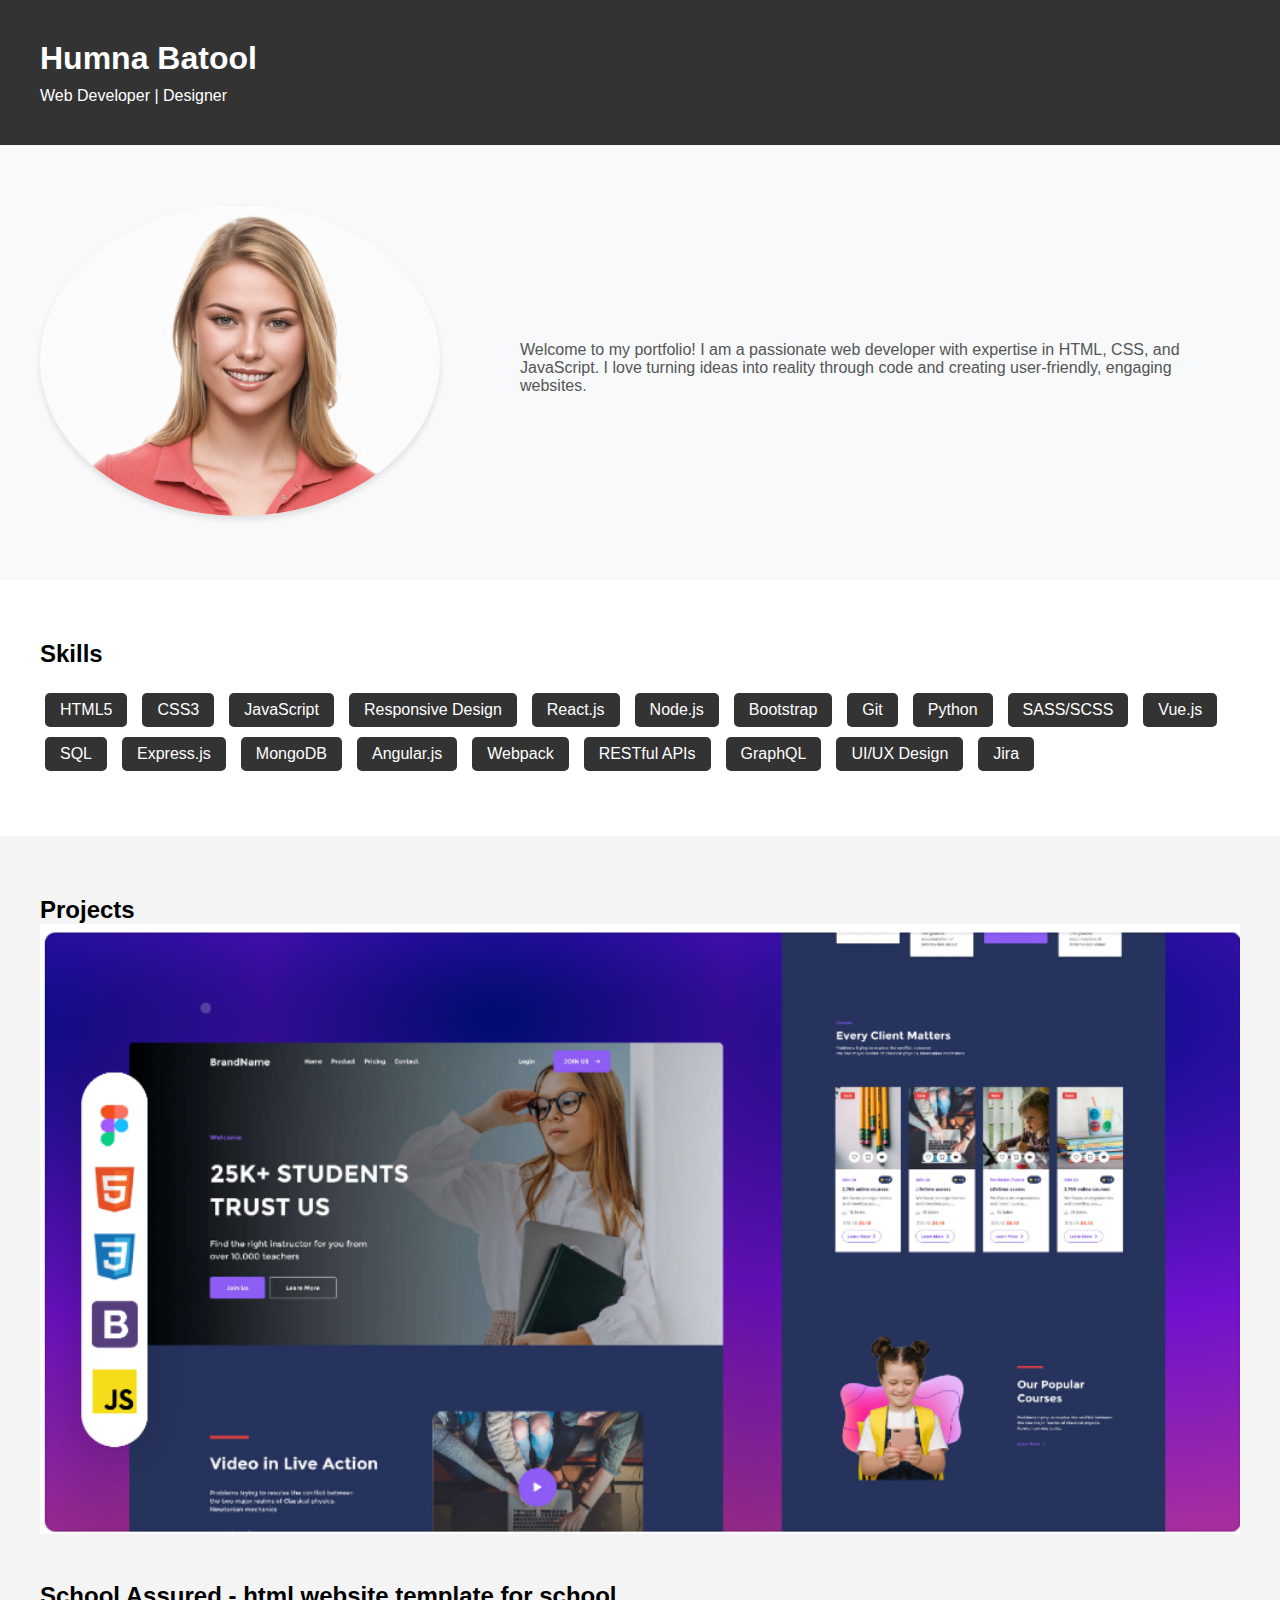
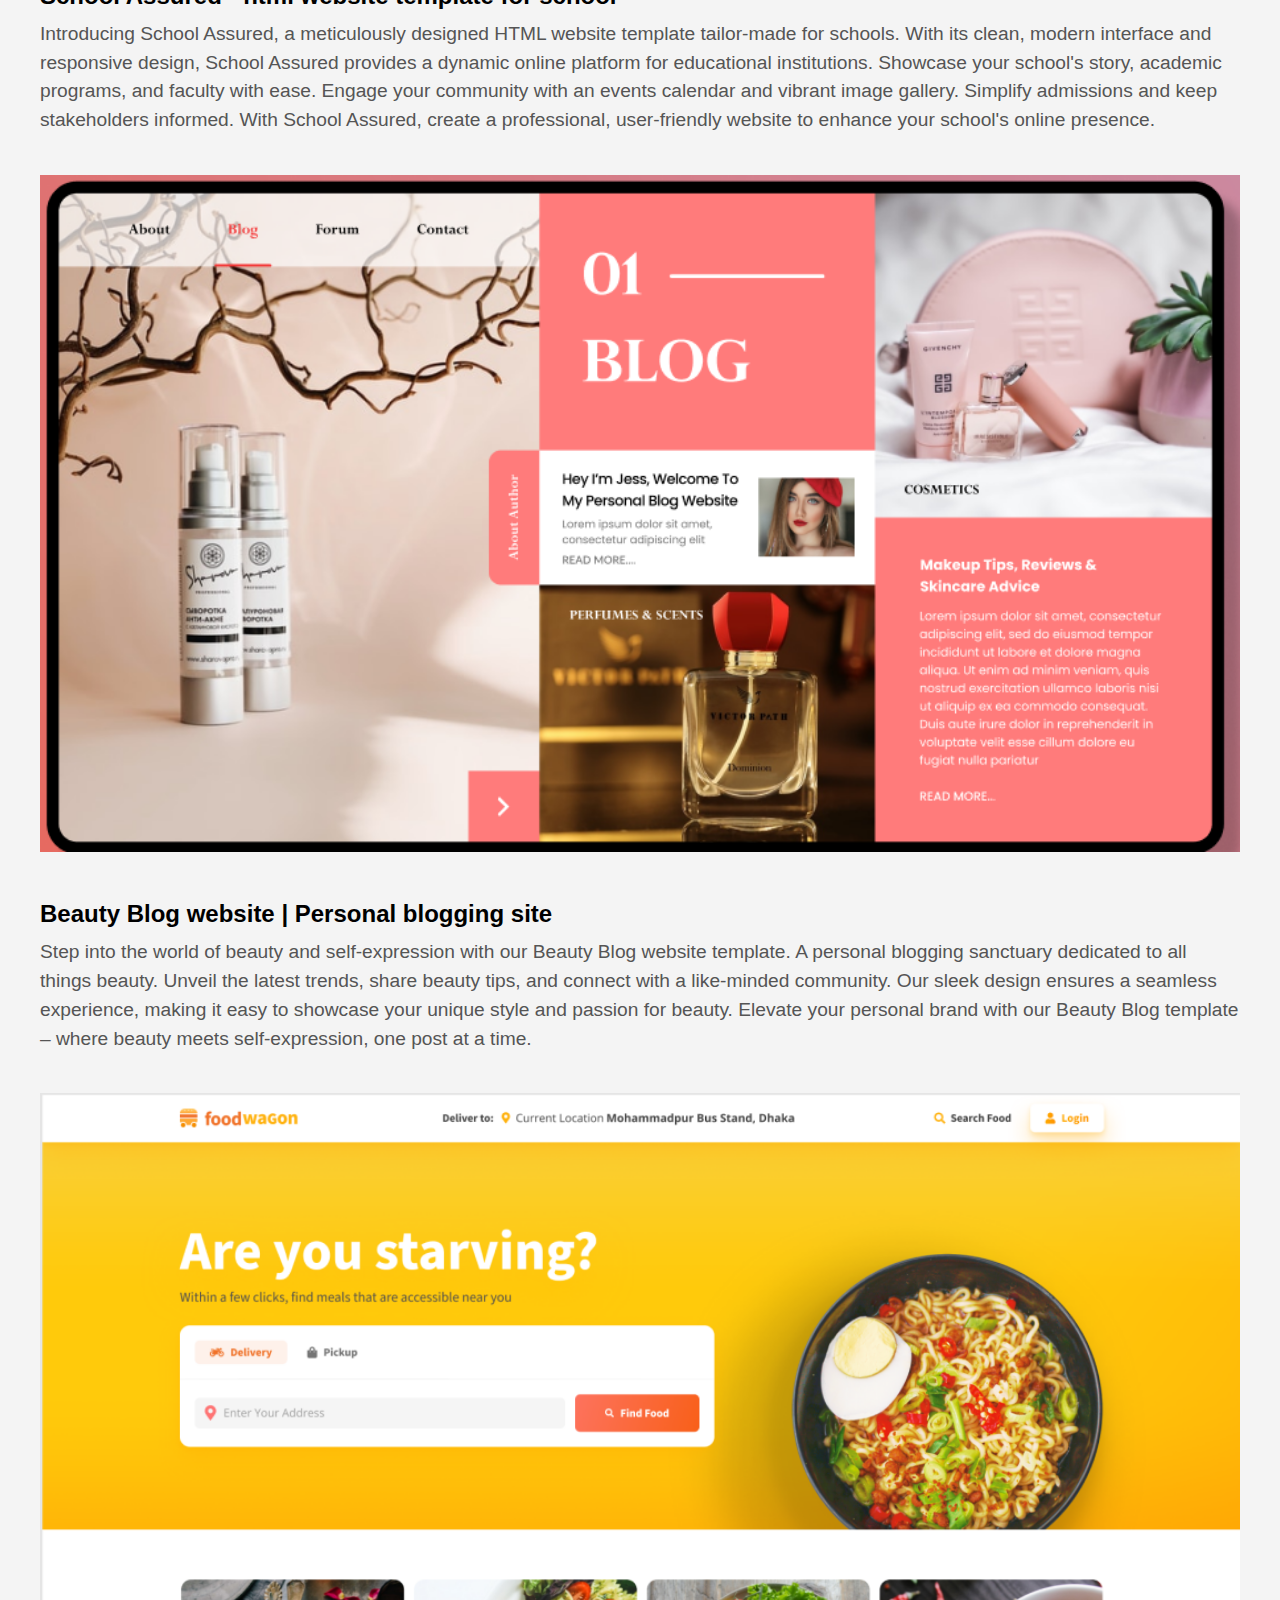
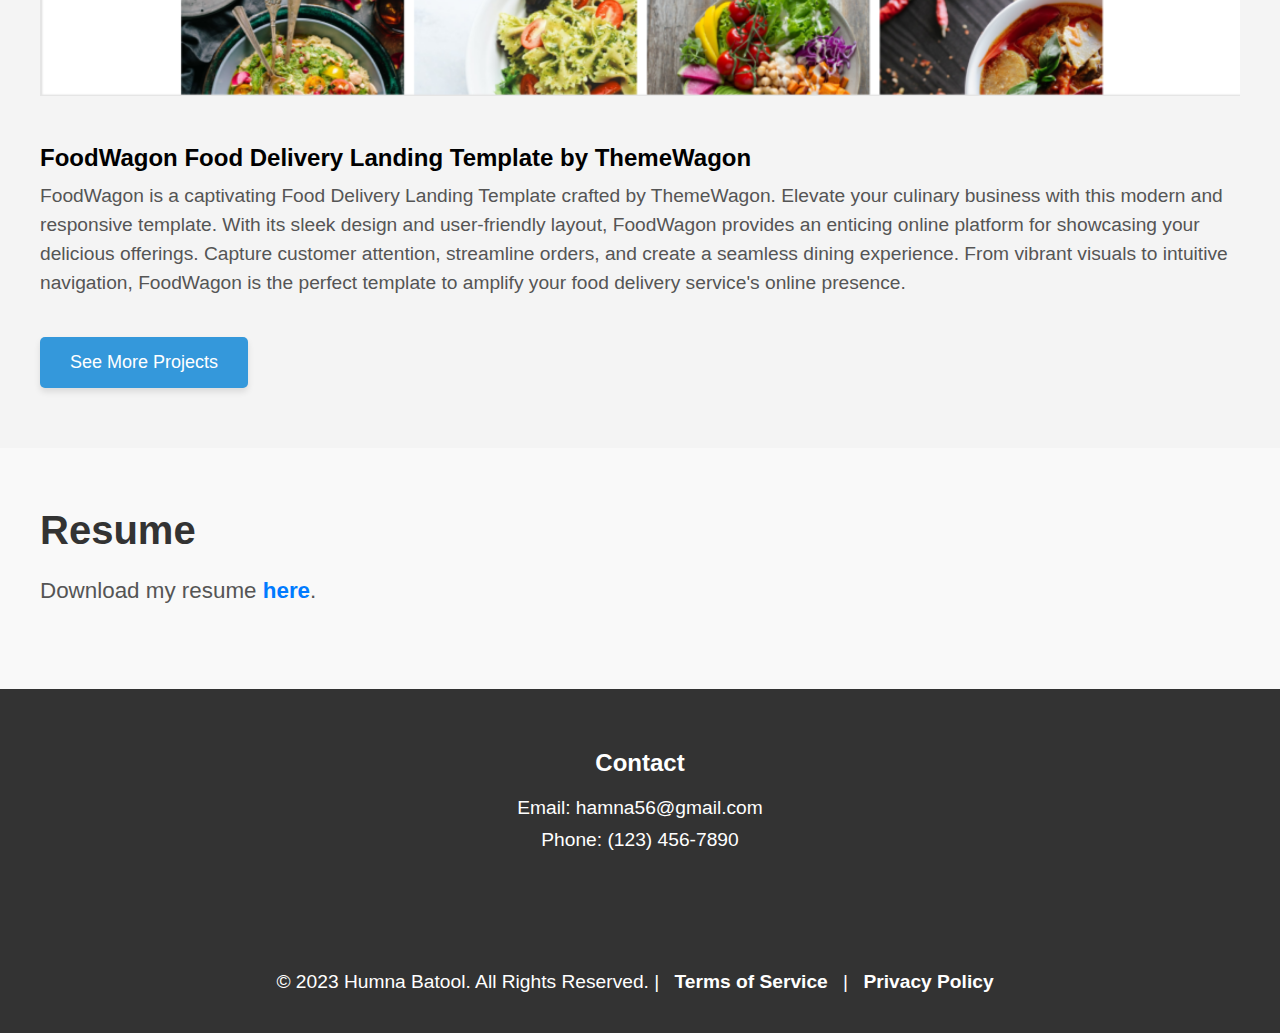
<file: LEVEL1/TASK1/index.html>
<!DOCTYPE html>
<html lang="en">
  <head>
    <meta charset="UTF-8" />
    <meta name="viewport" content="width=device-width, initial-scale=1.0" />
    <title>Your Name - Portfolio</title>
    <link rel="stylesheet" href="style.css" />
  </head>
  <body>
    <!-- Header Section -->
    <header>
      <div class="container">
        <h1>Humna Batool</h1>
        <p>Web Developer | Designer</p>
      </div>
    </header>

    <!-- Inside the about section -->
    <section id="about">
      <div class="container">
        <div class="about-content">
          <div class="profile">
            <img src="images/profile.png" alt="Your Name" />
          </div>
          <div class="bio">
            <p>
              Welcome to my portfolio! I am a passionate web developer with
              expertise in HTML, CSS, and JavaScript. I love turning ideas into
              reality through code and creating user-friendly, engaging
              websites.
            </p>
          </div>
        </div>
      </div>
    </section>

    <!-- Skills Section -->
    <section id="skills">
      <div class="container">
        <h2>Skills</h2>
        <ul class="skills-list">
          <li>HTML5</li>
          <li>CSS3</li>
          <li>JavaScript</li>
          <li>Responsive Design</li>
          <li>React.js</li>
          <li>Node.js</li>
          <li>Bootstrap</li>
          <li>Git</li>
          <li>Python</li>
          <li>SASS/SCSS</li>
          <li>Vue.js</li>
          <li>SQL</li>
          <li>Express.js</li>
          <li>MongoDB</li>
          <li>Angular.js</li>
          <li>Webpack</li>
          <li>RESTful APIs</li>
          <li>GraphQL</li>
          <li>UI/UX Design</li>
          <li>Jira</li>
        </ul>
      </div>
    </section>

    <!-- Projects Section -->
    <section id="projects">
      <div class="container">
        <h2>Projects</h2>

        <!-- Example Project 1 -->
        <div class="project">
          <img src="images/P1.png" alt="Project 1" />
          <h3>School Assured - html website template for school</h3>
          <p>
            Introducing School Assured, a meticulously designed HTML website
            template tailor-made for schools. With its clean, modern interface
            and responsive design, School Assured provides a dynamic online
            platform for educational institutions. Showcase your school's story,
            academic programs, and faculty with ease. Engage your community with
            an events calendar and vibrant image gallery. Simplify admissions
            and keep stakeholders informed. With School Assured, create a
            professional, user-friendly website to enhance your school's online
            presence.
          </p>
        </div>

        <!-- Example Project 2 -->
        <div class="project">
          <img src="images/P2.png" alt="Project 2" />
          <h3>Beauty Blog website | Personal blogging site</h3>
          <p>
            Step into the world of beauty and self-expression with our Beauty
            Blog website template. A personal blogging sanctuary dedicated to
            all things beauty. Unveil the latest trends, share beauty tips, and
            connect with a like-minded community. Our sleek design ensures a
            seamless experience, making it easy to showcase your unique style
            and passion for beauty. Elevate your personal brand with our Beauty
            Blog template – where beauty meets self-expression, one post at a
            time.
          </p>
        </div>

        <!-- Example Project 2 -->
        <div class="project">
          <img src="images/P3.png" alt="Project 3" />
          <h3>FoodWagon Food Delivery Landing Template by ThemeWagon</h3>
          <p>
            FoodWagon is a captivating Food Delivery Landing Template crafted by
            ThemeWagon. Elevate your culinary business with this modern and
            responsive template. With its sleek design and user-friendly layout,
            FoodWagon provides an enticing online platform for showcasing your
            delicious offerings. Capture customer attention, streamline orders,
            and create a seamless dining experience. From vibrant visuals to
            intuitive navigation, FoodWagon is the perfect template to amplify
            your food delivery service's online presence.
          </p>
        </div>
        <div class="see-more">
          <button>See More Projects</button>
        </div>
      </div>
    </section>

    <!-- Resume Section -->
    <section id="resume">
      <div class="container">
        <h2>Resume</h2>
        <p>
          Download my resume
          <a
            href="Humna_Batool_Resume.pdf"
            target="_blank"
            rel="noopener noreferrer"
            >here</a
          >.
        </p>
      </div>
    </section>

    <!-- Contact Section -->
    <section id="contact">
      <div class="container">
        <h2>Contact</h2>
        <p>Email: hamna56@gmail.com</p>
        <p>Phone: (123) 456-7890</p>
      </div>
    </section>

    <!-- Footer -->
    <footer>
      <div class="container">
        <p>
          &copy; 2023 Humna Batool. All Rights Reserved. |
          <a
            href="https://example.com/terms"
            target="_blank"
            rel="noopener noreferrer"
            >Terms of Service</a
          >
          |
          <a
            href="https://example.com/privacy"
            target="_blank"
            rel="noopener noreferrer"
            >Privacy Policy</a
          >
        </p>
      </div>
    </footer>
  </body>
</html>
</file>
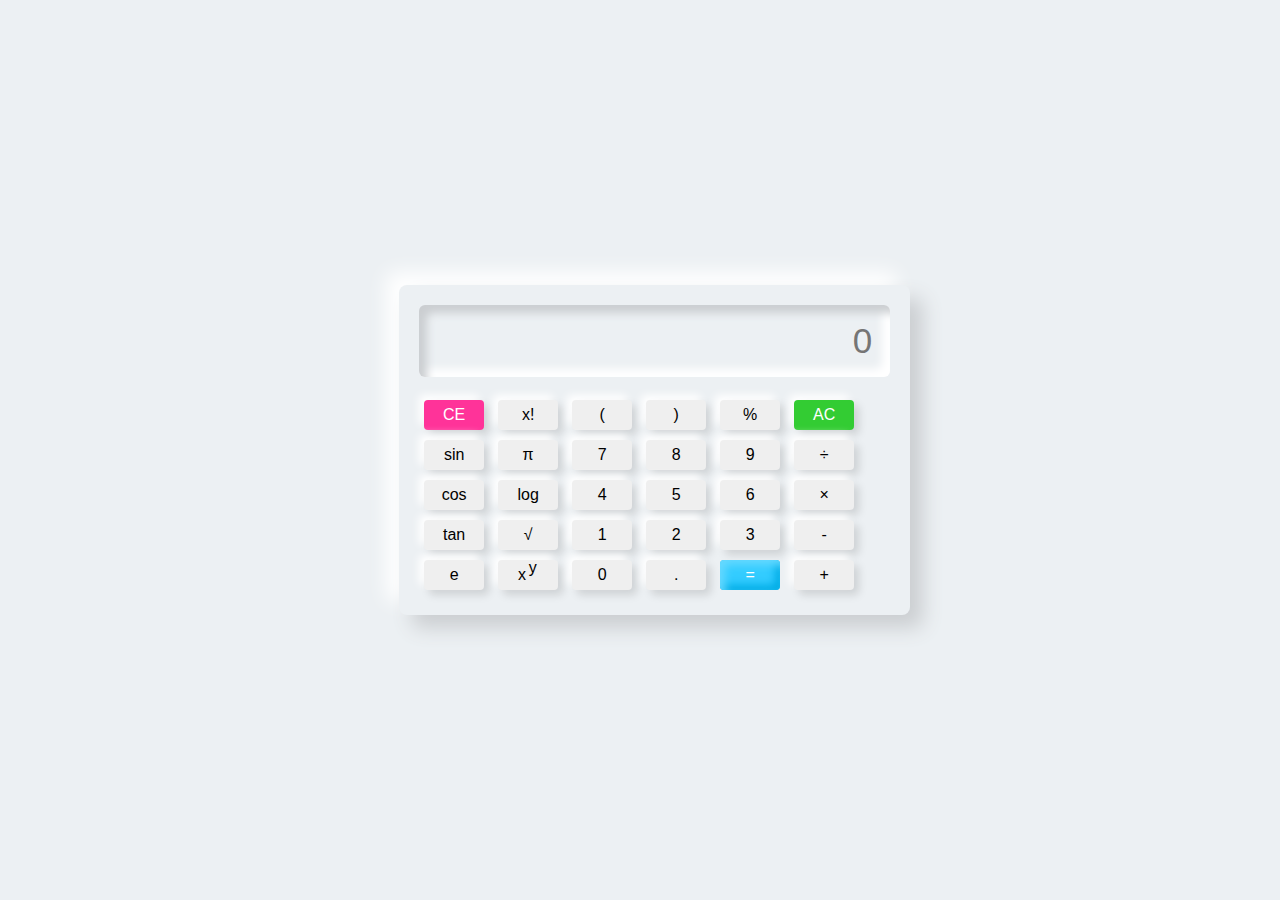
<file: LEVEL1/TASK3/index.html>
<!DOCTYPE html>
<html lang="en">

<head>
    <meta charset="UTF-8">
    <meta name="viewport" content="width=device-width, initial-scale=1.0">
    <link rel="stylesheet" type="text/css"
        href="https://stackpath.bootstrapcdn.com/font-awesome/4.7.0/css/font-awesome.min.css">
        <link rel="stylesheet" href="style.css">
        <title>Humna's Calculator</title> 
</head>

<body>

    <div class="container">
        <div class="display">
            <input id="screen" type="text" placeholder="0">
        </div>

        <div class="btns">
            <div class="row">
                <button id="ce" onclick="backspc()">CE</button>
                <button onclick="fact()">x!</button>
                <button class="btn">(</button>
                <button class="btn">)</button>
                <button class="btn">%</button>
                <button id="ac" onclick="screen.value=''">AC</button>
            </div>

            <div class="row">
                <button onclick="sin()">sin</button>
                <button onclick="pi()">π</button>
                <button class="btn">7</button>
                <button class="btn">8</button>
                <button class="btn">9</button>
                <button class="btn">÷</button>
            </div>

            <div class="row">
                <button onclick="cos()">cos</button>
                <button onclick="log()">log</button>
                <button class="btn">4</button>
                <button class="btn">5</button>
                <button class="btn">6</button>
                <button class="btn">×</button>
            </div>

            <div class="row">
                <button onclick="tan()">tan</button>
                <button onclick="sqrt()">√</button>
                <button class="btn">1</button>
                <button class="btn">2</button>
                <button class="btn">3</button>
                <button class="btn">-</button>
            </div>

            <div class="row">
                <button onclick="e()">e</button>
                <button onclick="pow()">x <span style="position: relative; bottom: .4em; right: .1em;">y</span>
                </button>
                <button class="btn">0</button>
                <button class="btn">.</button>
                <button id="eval" onclick="screen.value=eval(screen.value)">=</button>
                <button class="btn">+</button>
            </div>
        </div>
    </div>
    <script src="script.js"></script>
</body>

</html>
</file>
<file: LEVEL1/TASK1/style.css>
body, h1, h2, p, ul {
    margin: 0;
    padding: 0;
}

body {
    font-family: 'Arial', sans-serif;
}

/* Container for centralizing content */
.container {
    max-width: 1200px;
    margin: 0 auto;
    padding: 20px;
}


/* Header Section */
header {
    background-color: #333;
    color: #fff;
    padding: 20px 0;
  }
  
  .container h1 {
    margin: 0;
  }
  
  .container p {
    margin: 10px 0 0;
  }

/* About Section */
#about {
    background-color: #f8f9fa;
    padding: 40px 0;
}
  
.about-content {
    display: flex;
    justify-content: space-between;
    align-items: center;
}

.profile img {
    max-width: 400px; 
    border-radius: 50%;
    box-shadow: 0px 4px 6px rgba(0, 0, 0, 0.1);
}

.bio {
    max-width: 60%;
    margin-left: 20px;
    color: #555; /* Match the text color in the Projects section */
}

/* Responsive adjustments */
@media (max-width: 768px) {
    .about-content {
        flex-direction: column;
        text-align: center;
    }

    .profile img {
        max-width: 100%;
        margin-bottom: 20px;
    }

    .bio {
        max-width: 100%;
    }
}

  

/* Skills Section Styles */
#skills {
    padding: 40px 0;
}

#skills h2 {
    font-size: 1.5em;
    margin-bottom: 20px;
}

#skills ul {
    list-style: none;
}

#skills li {
    display: inline-block;
    margin-right: 10px;
    background-color: #333;
    color: #fff;
    padding: 8px 15px;
    border-radius: 5px;
}

/* Add this to your style.css file */
.skills-list {
    list-style: none;
    padding: 0;
    display: flex;
    flex-wrap: wrap;
  }
  
  .skills-list li {
    margin: 5px;
    background-color: #333;
    color: #fff;
    padding: 8px 15px;
    border-radius: 5px;
  }


/* Projects Section Styles */
#projects {
    background-color: #f4f4f4;
    padding: 40px 0;
}

.project {
    margin-bottom: 40px;
}

.project img {
    width: 100%; /* Make the images take up the full width of the container */
    height: auto;
    margin-bottom: 20px;
}

.project h3 {
    font-size: 1.5em;
    margin-bottom: 10px;
}

.project p {
    font-size: 1.2em;
    line-height: 1.5; /* Adjust line height as needed for better readability */
    color: #555; /* Adjust text color as needed */
}


button {
    padding: 15px 30px;
    font-size: 18px;
    background-color: #3498db;
    color: #fff;
    border: none;
    cursor: pointer;
    border-radius: 5px;
    transition: background-color 0.3s ease;
    box-shadow: 0px 4px 6px rgba(0, 0, 0, 0.1);
  }
  
  button:hover {
    background-color: #2980b9;
  }
  
  /* Additional styling for a more modern look */
  button:focus {
    outline: none;
  }
  
  button:active {
    transform: translateY(2px);
    box-shadow: none;
  }

/* Additional Skills */
.skills-list {
    list-style: none;
    padding: 0;
    display: flex;
    flex-wrap: wrap;
}

.skills-list li {
    margin: 5px;
    background-color: #333;
    color: #fff;
    padding: 8px 15px;
    border-radius: 5px;
}

/* Resume Section Styles */
/* Resume Section Styles */
#resume {
    background-color: #f9f9f9; /* Light background color */
    padding: 40px 0;
}

#resume h2 {
    font-size: 2.5em; /* Increase font size for emphasis */
    margin-bottom: 20px;
    color: #333; /* Darker text color for better readability */
}

#resume p {
    font-size: 1.4em; /* Adjust font size for better readability */
    line-height: 1.6;
    color: #555; /* Adjust text color as needed */
    margin-bottom: 20px;
}

#resume a {
    color: #007bff; /* Link color */
    text-decoration: none;
    font-weight: bold;
    transition: color 0.3s ease-in-out;
}

#resume a:hover {
    color: #0056b3; /* Change to your desired hover color */
}

.resume-download-btn {
    display: inline-block;
    margin-top: 15px;
    padding: 10px 20px;
    background-color: #333;
    color: #fff;
    text-decoration: none;
    border-radius: 5px;
    transition: background-color 0.3s ease-in-out;
}

.resume-download-btn:hover {
    background-color: #555; /* Change to your desired hover color */
}


/* Contact Section Styles */
#contact {
    background-color: #333;
    color: #fff;
    padding: 40px 0;
    text-align: center;
}

#contact h2 {
    font-size: 1.5em;
    margin-bottom: 20px;
}

#contact p {
    font-size: 1.2em;
    margin-bottom: 10px;
}

/* Footer Styles */
footer {
    background-color: #333;
    color: #fff;
    padding: 20px 0;
    text-align: center;
}

footer p {
    font-size: 1.2em;
    margin-bottom: 10px;
}

footer a {
    color: #fff;
    text-decoration: none;
    margin: 0 10px;
    font-weight: bold;
    transition: color 0.3s ease-in-out;
}

footer a:hover {
    color: #ffcc00; /* Change to your desired hover color */
}
</file>
<file: LEVEL1/TASK3/style.css>
body {
    padding: 0;
    margin: 0;
    display: flex;
    justify-content: center;
    align-items: center;
    min-height: 100vh;
    user-select: none;
    background: #ecf0f3;
}

.container {
    margin-left: 1.8em;
    padding: 20px;
    border-radius: 8px;
    box-shadow: 13px 13px 20px #cbced1,
        -13px -13px 20px #ffffff;
}

.content {
    width: 100%;
    margin-top: 1.7em;
    display: flex;
    justify-content: center;
    align-items: center;
    flex-direction: column;
}

.row button {
    width: 60px;
    height: 30px;
    font-size: 16px;
    border: none;
    outline: none;
    margin: 5px;
    border-radius: 4px;
    transition: .1s;
    box-shadow: 5px 5px 8px #00000020,
        -5px -5px 8px #ffff;
}

.row button:hover {
    box-shadow: inset 5px 5px 8px rgba(16, 16, 16, .1),
        inset -5px -5px 8px #fff;
    background: #fff;
}

.display #screen {
    margin-bottom: .5em;
    width: auto;
    height: 70px;
    font-size: 35px;
    outline: none;
    border: none;
    text-align: right;
    padding-right: .5em;
    background: #ecf0f3;
    border-radius: 6px;
    box-shadow: inset 8px 8px 8px #cbced1,
        inset -8px -8px 8px #ffffff;
}

#eval {
    background: #33ccff;
    color: #fff;
    box-shadow: inset 5px 5px 8px #66d9ff,
        inset -5px -5px 8px #00ace6;
}

#eval:hover {
    box-shadow: inset 5px 5px 8px #00ace6,
        inset -5px -5px 8px #00ace6;
}

#ac {
    background: #33cc33;
    color: #fff;
}

#ac:hover {
    box-shadow: inset 5px 5px 8px #2eb82e,
        inset -5px -5px 8px #33cc33;
}

#ce {
    background: #ff3399;
    color: #fff;
}

#ce:hover {
    box-shadow: inset 5px 5px 8px #e60073,
        inset -5px -5px 8px #ff3399;
}
</file>
